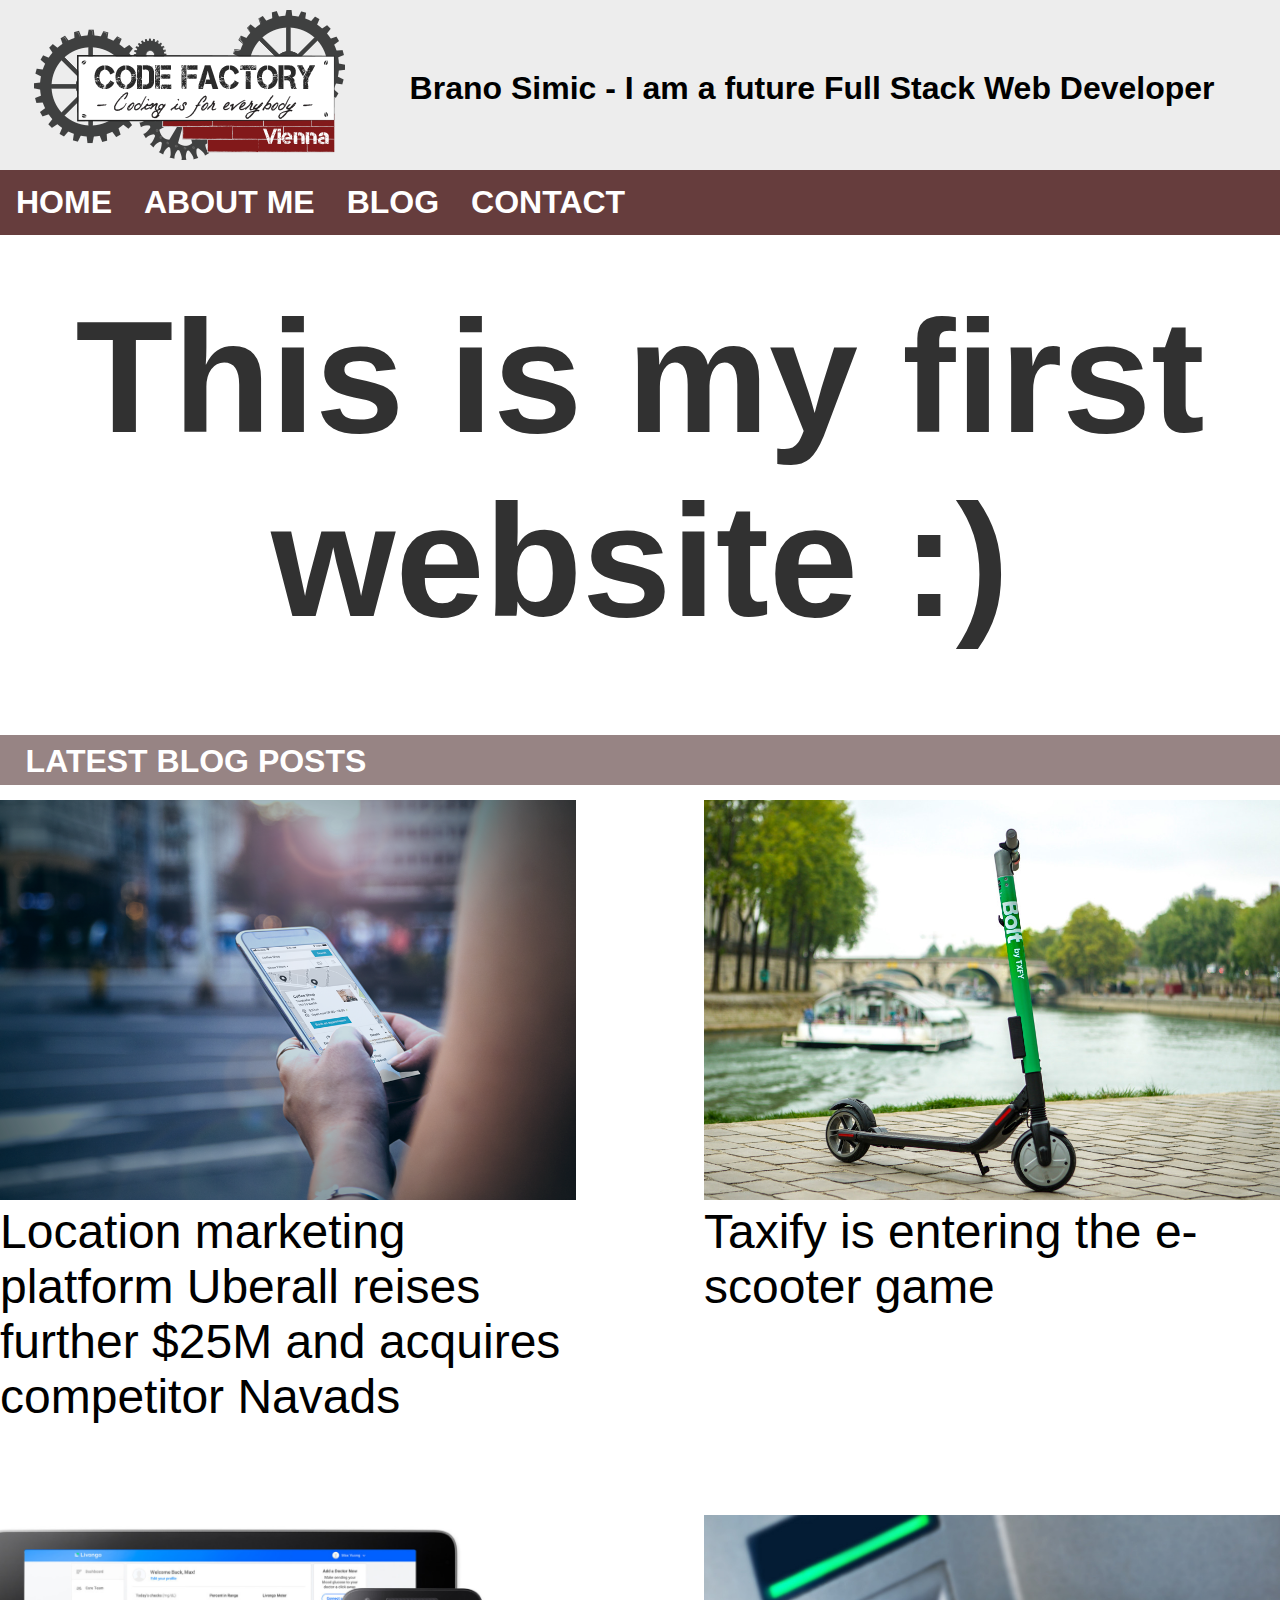
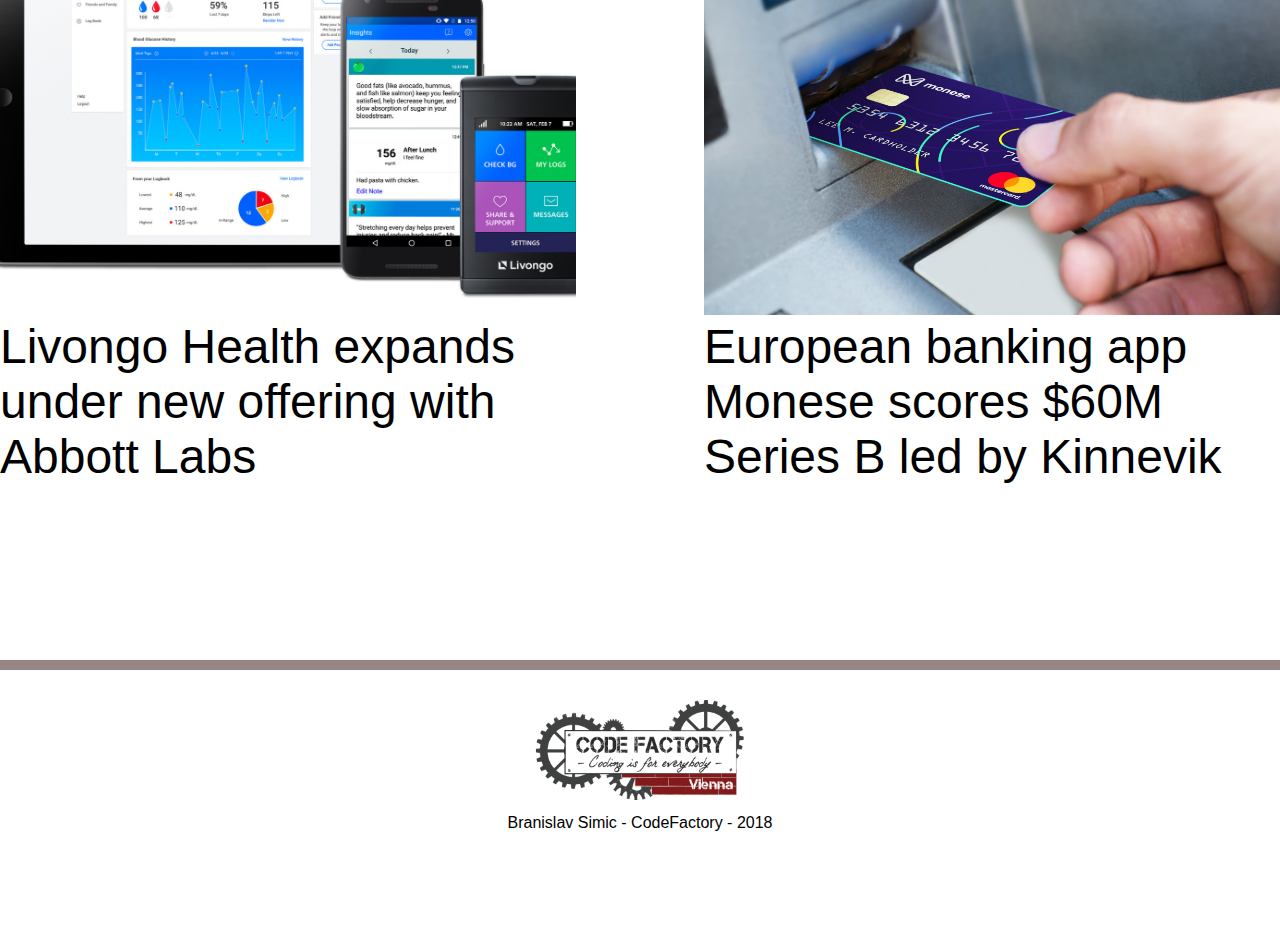
<file: index.html>
<!DOCTYPE html>
<html>
<!-- HEAD -->
<head>
	<!-- Page title -->
	<title>My First CodeReview :)</title>
	<!-- Link to External Stylesheet on the path: css/style.css -->
	<link rel="stylesheet" type="text/css" href="css/style.css">
</head>
<!-- END HEAD -->

<!-- BODY -->
<body>

	<!-- HEADER -->
	<header>
		<div id="logo">
			<img alt="CodeFactory" src="img/codefactory-vienna-logo.png">
		</div>
		<div id="header-text">
			<h3>Brano Simic - I am a future Full Stack Web Developer</h3>
		</div>	
	</header>
	<!-- END HEADER -->

	<!-- NAVIGATION -->
	<nav>
	    <ul>
	      <li><a class="active" href="index.html">Home</a></li>
	      <li><a href="about.html">About me</a></li>
	      <li><a href="blog.html">Blog</a></li>
	      <li><a href="contact.html">Contact</a></li>
	    </ul>
	</nav>
	<!-- END NAVIGATION -->

	<!-- MAIN -->
	<main>
		<div id="hero">
			<h1>This is my first <br> website :)</h1>
		</div>
		<div class="main-title">latest blog posts</div>


		<div class="row">
			<div class="left-article">
				<img class="image-article" alt="Phone" src="img/Phone.png">
				<div class="title">Location marketing platform Uberall reises further $25M and acquires competitor Navads</div>
			</div>
			<div class="right-article">
				<img class="image-article" alt="Taxify" src="img/Taxify-Scooters.jpg">
				<div class="title">Taxify is entering the e-scooter game</div>
			</div>
		</div>

		<div class="row">
			<div class="left-article">
				<img class="image-article" alt="Livongo" src="img/Devices.jpg">
				<div class="title">Livongo Health expands under new offering with Abbott Labs</div>
			</div>
			<div class="right-article">
				<img class="image-article" src="img/Debit_card_ATM.jpg">
				<div class="title">European banking app Monese scores $60M Series B led by Kinnevik</div>
			</div>
		</div>
		
	</main>
	<!-- END MAIN -->

	<!-- FOOTER -->
	<footer>
		<div class="line"></div>
		
		<div class="fo">
		<img class="finito" alt="CodeFactory" src="img/codefactory-vienna-logo.png">

		<p class="jea">Branislav Simic - CodeFactory - 2018</p>

		</div>
		
	</footer>
	<!-- END FOOTER -->

</body>
<!-- END BODY -->

</html>
</file>
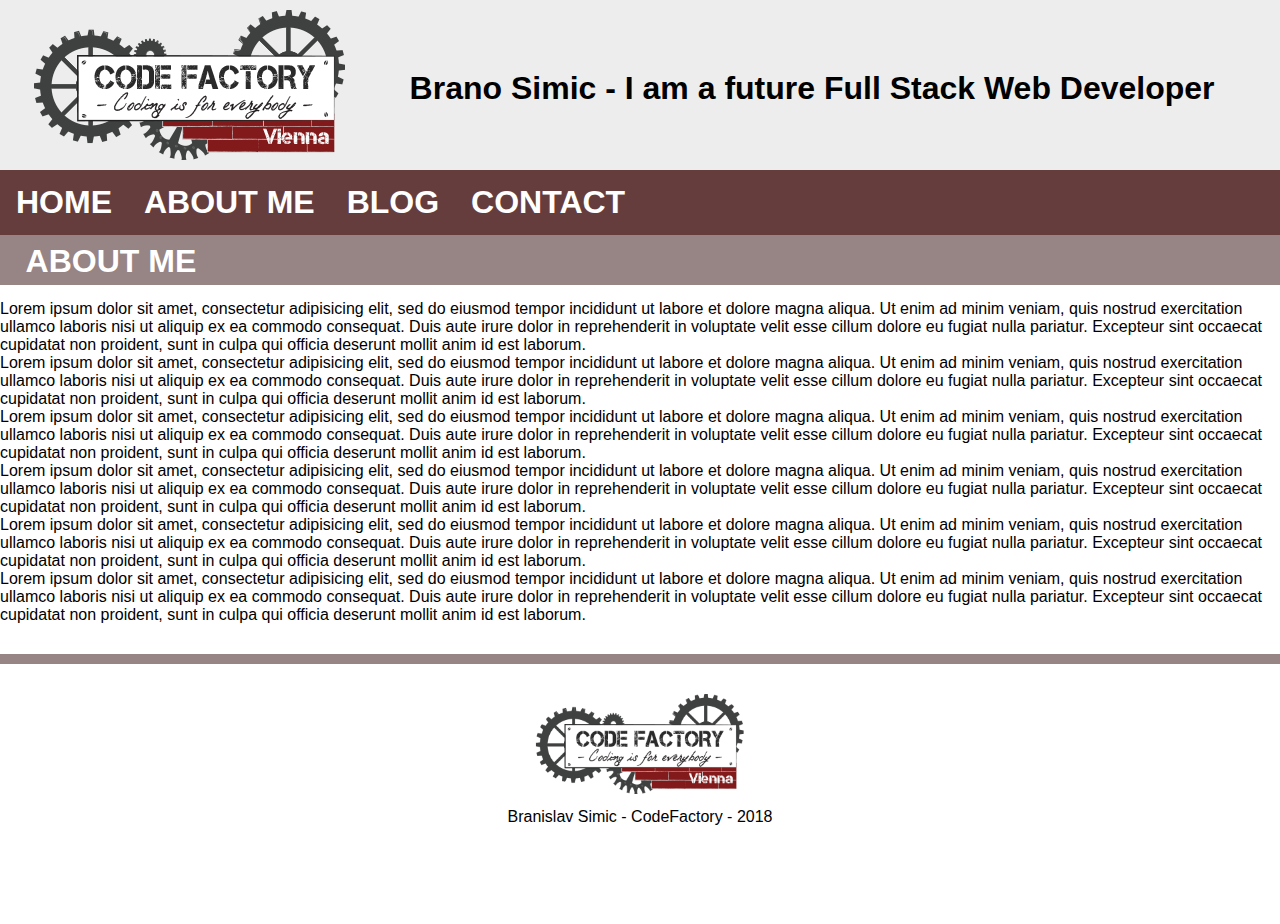
<file: about.html>
<!DOCTYPE html>
<html>
<!-- HEAD -->
<head>
	<!-- Page title -->
	<title>My First CodeReview :)</title>
	<!-- Link to External Stylesheet on the path: css/style.css -->
	<link rel="stylesheet" type="text/css" href="css/style.css">
</head>
<!-- END HEAD -->

<!-- BODY -->
<body>

	<!-- HEADER -->
	<header>
		<div id="logo">
			<img alt="CodeFactory" src="img/codefactory-vienna-logo.png">
		</div>
		<div id="header-text">
			<h3>Brano Simic - I am a future Full Stack Web Developer</h3>
		</div>	
	</header>
	<!-- END HEADER -->

	<!-- NAVIGATION -->
	<nav>
	    <ul>
	      <li><a class="active" href="index.html">Home</a></li>
	      <li><a href="about.html">About me</a></li>
	      <li><a href="blog.html">Blog</a></li>
	      <li><a href="contact.html">Contact</a></li>
	    </ul>
	</nav>
	<!-- END NAVIGATION -->

	<!-- MAIN -->
	<main>
		
		<div class="main-title">About me</div>


		<div class="row">
			
				<p> Lorem ipsum dolor sit amet, consectetur adipisicing elit, sed do eiusmod
				tempor incididunt ut labore et dolore magna aliqua. Ut enim ad minim veniam,
				quis nostrud exercitation ullamco laboris nisi ut aliquip ex ea commodo
				consequat. Duis aute irure dolor in reprehenderit in voluptate velit esse
				cillum dolore eu fugiat nulla pariatur. Excepteur sint occaecat cupidatat non
				proident, sunt in culpa qui officia deserunt mollit anim id est laborum.</p>

				<p> Lorem ipsum dolor sit amet, consectetur adipisicing elit, sed do eiusmod
				tempor incididunt ut labore et dolore magna aliqua. Ut enim ad minim veniam,
				quis nostrud exercitation ullamco laboris nisi ut aliquip ex ea commodo
				consequat. Duis aute irure dolor in reprehenderit in voluptate velit esse
				cillum dolore eu fugiat nulla pariatur. Excepteur sint occaecat cupidatat non
				proident, sunt in culpa qui officia deserunt mollit anim id est laborum.</p>	


				<p> Lorem ipsum dolor sit amet, consectetur adipisicing elit, sed do eiusmod
				tempor incididunt ut labore et dolore magna aliqua. Ut enim ad minim veniam,
				quis nostrud exercitation ullamco laboris nisi ut aliquip ex ea commodo
				consequat. Duis aute irure dolor in reprehenderit in voluptate velit esse
				cillum dolore eu fugiat nulla pariatur. Excepteur sint occaecat cupidatat non
				proident, sunt in culpa qui officia deserunt mollit anim id est laborum.</p>

				<p> Lorem ipsum dolor sit amet, consectetur adipisicing elit, sed do eiusmod
				tempor incididunt ut labore et dolore magna aliqua. Ut enim ad minim veniam,
				quis nostrud exercitation ullamco laboris nisi ut aliquip ex ea commodo
				consequat. Duis aute irure dolor in reprehenderit in voluptate velit esse
				cillum dolore eu fugiat nulla pariatur. Excepteur sint occaecat cupidatat non
				proident, sunt in culpa qui officia deserunt mollit anim id est laborum.</p>

				<p> Lorem ipsum dolor sit amet, consectetur adipisicing elit, sed do eiusmod
				tempor incididunt ut labore et dolore magna aliqua. Ut enim ad minim veniam,
				quis nostrud exercitation ullamco laboris nisi ut aliquip ex ea commodo
				consequat. Duis aute irure dolor in reprehenderit in voluptate velit esse
				cillum dolore eu fugiat nulla pariatur. Excepteur sint occaecat cupidatat non
				proident, sunt in culpa qui officia deserunt mollit anim id est laborum.</p>	


				<p> Lorem ipsum dolor sit amet, consectetur adipisicing elit, sed do eiusmod
				tempor incididunt ut labore et dolore magna aliqua. Ut enim ad minim veniam,
				quis nostrud exercitation ullamco laboris nisi ut aliquip ex ea commodo
				consequat. Duis aute irure dolor in reprehenderit in voluptate velit esse
				cillum dolore eu fugiat nulla pariatur. Excepteur sint occaecat cupidatat non
				proident, sunt in culpa qui officia deserunt mollit anim id est laborum.</p>	
	

		</div>

		
	</main>
	<!-- END MAIN -->

	<!-- FOOTER -->
	<footer>
		<div class="line"></div>
		
		<div class="fo">
		<img class="finito" alt="CodeFactory" src="img/codefactory-vienna-logo.png">

		<p class="jea">Branislav Simic - CodeFactory - 2018</p>

		</div>
		
	</footer>
	<!-- END FOOTER -->

</body>
<!-- END BODY -->

</html>
</file>
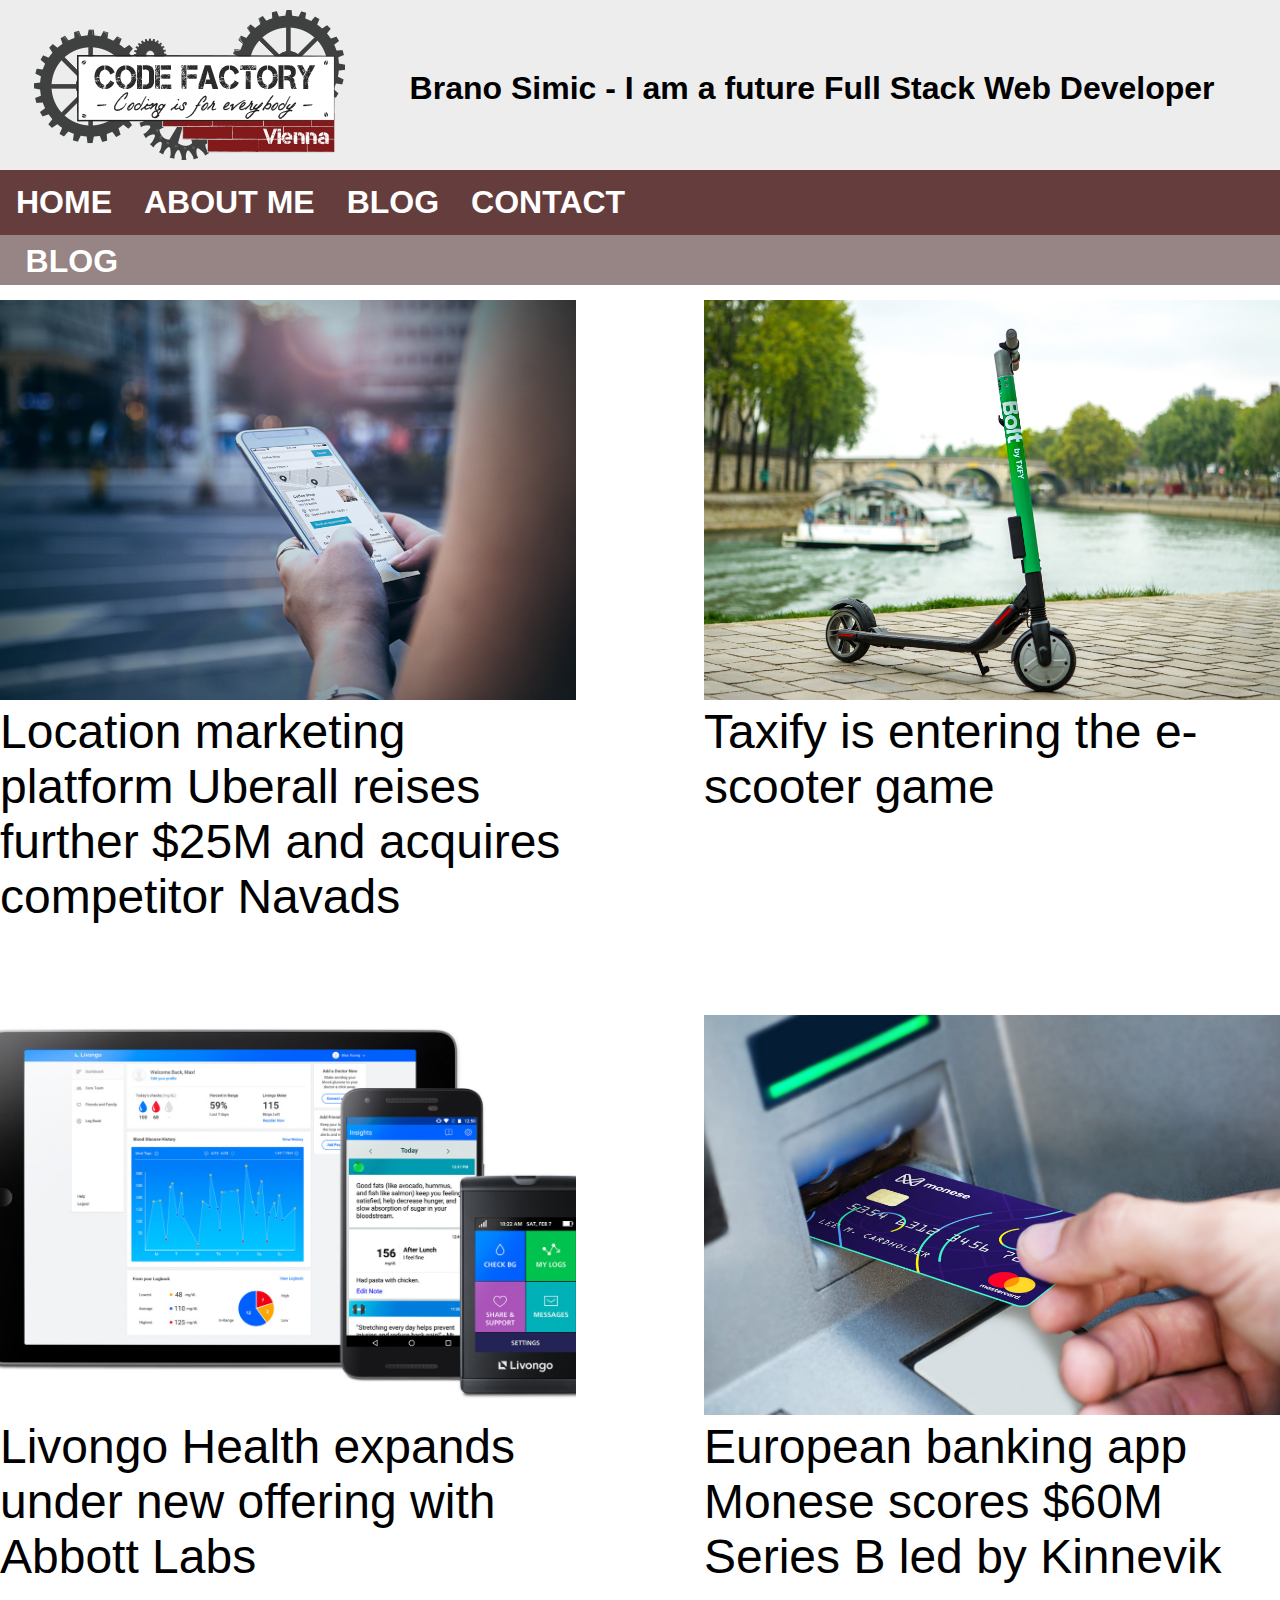
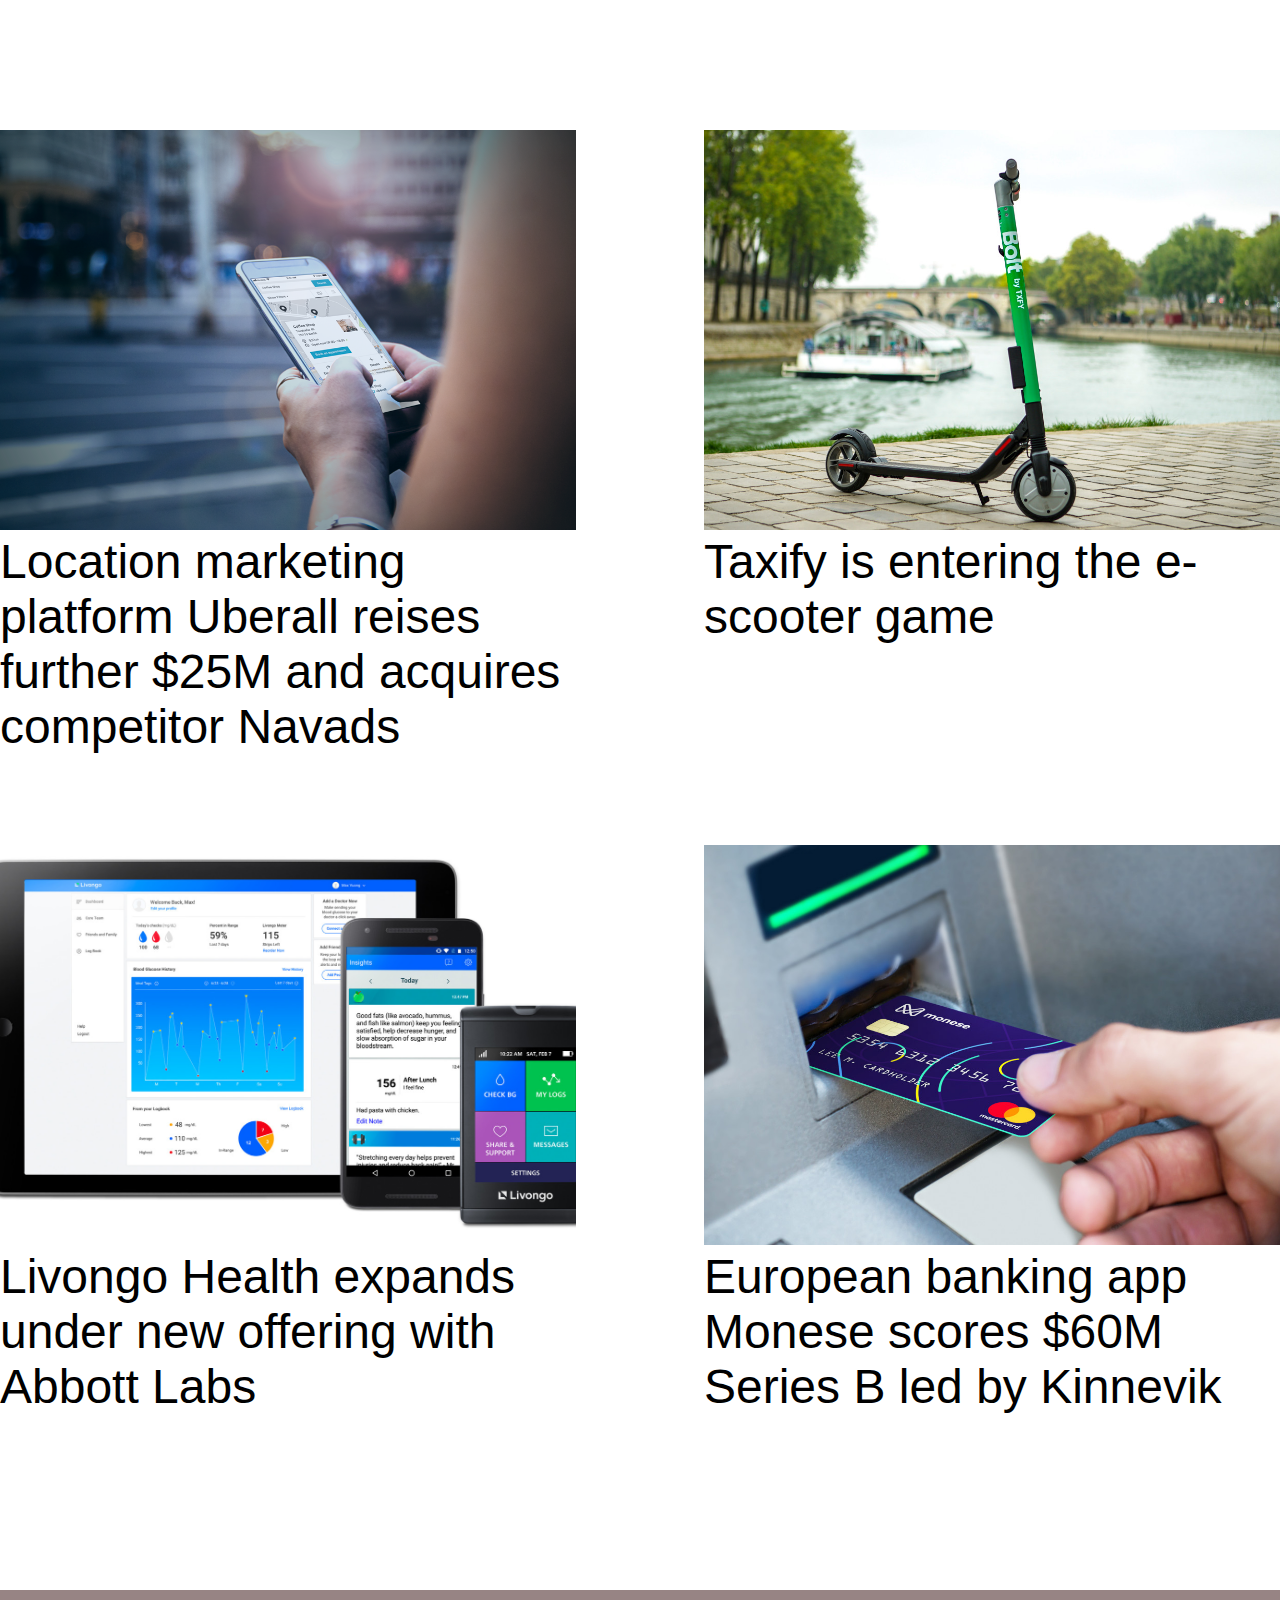
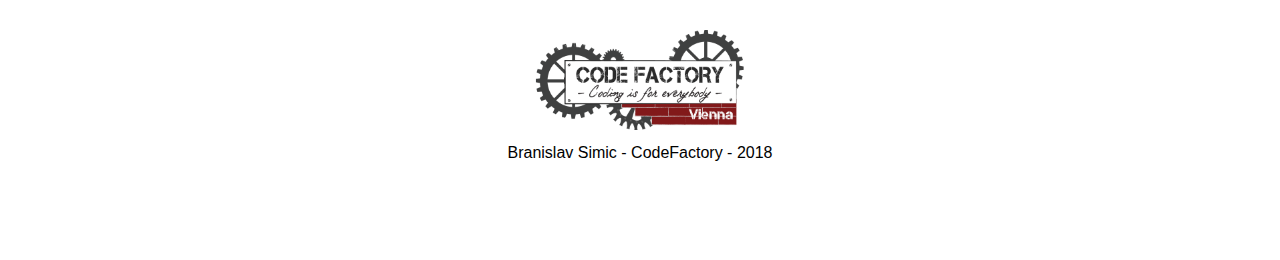
<file: blog.html>
<!DOCTYPE html>
<html>
<!-- HEAD -->
<head>
	<!-- Page title -->
	<title>My First CodeReview :)</title>
	<!-- Link to External Stylesheet on the path: css/style.css -->
	<link rel="stylesheet" type="text/css" href="css/style.css">
</head>
<!-- END HEAD -->

<!-- BODY -->
<body>

	<!-- HEADER -->
	<header>
		<div id="logo">
			<img alt="CodeFactory" src="img/codefactory-vienna-logo.png">
		</div>
		<div id="header-text">
			<h3>Brano Simic - I am a future Full Stack Web Developer</h3>
		</div>	
	</header>
	<!-- END HEADER -->

	<!-- NAVIGATION -->
	<nav>
	    <ul>
	      <li><a class="active" href="index.html">Home</a></li>
	      <li><a href="about.html">About me</a></li>
	      <li><a href="blog.html">Blog</a></li>
	      <li><a href="contact.html">Contact</a></li>
	    </ul>
	</nav>
	<!-- END NAVIGATION -->

	<!-- MAIN -->
	<main>
		<div class="main-title">Blog</div>


		<div class="row">
			<div class="left-article">
				<img class="image-article" alt="Phone" src="img/Phone.png">
				<div class="title">Location marketing platform Uberall reises further $25M and acquires competitor Navads</div>
			</div>
			<div class="right-article">
				<img class="image-article" alt="Taxify" src="img/Taxify-Scooters.jpg">
				<div class="title">Taxify is entering the e-scooter game</div>
			</div>
		</div>

		<div class="row">
			<div class="left-article">
				<img class="image-article" alt="Livongo" src="img/Devices.jpg">
				<div class="title">Livongo Health expands under new offering with Abbott Labs</div>
			</div>
			<div class="right-article">
				<img class="image-article" src="img/Debit_card_ATM.jpg">
				<div class="title">European banking app Monese scores $60M Series B led by Kinnevik</div>
			</div>
		</div>

		<div class="row">
			<div class="left-article">
				<img class="image-article" alt="Phone" src="img/Phone.png">
				<div class="title">Location marketing platform Uberall reises further $25M and acquires competitor Navads</div>
			</div>
			<div class="right-article">
				<img class="image-article" alt="Taxify" src="img/Taxify-Scooters.jpg">
				<div class="title">Taxify is entering the e-scooter game</div>
			</div>
		</div>

		<div class="row">
			<div class="left-article">
				<img class="image-article" alt="Livongo" src="img/Devices.jpg">
				<div class="title">Livongo Health expands under new offering with Abbott Labs</div>
			</div>
			<div class="right-article">
				<img class="image-article" src="img/Debit_card_ATM.jpg">
				<div class="title">European banking app Monese scores $60M Series B led by Kinnevik</div>
			</div>
		</div>
		
	</main>
	<!-- END MAIN -->

	<!-- FOOTER -->
	<footer>
		<div class="line"></div>
		
		<div class="fo">
		<img class="finito" alt="CodeFactory" src="img/codefactory-vienna-logo.png">

		<p class="jea">Branislav Simic - CodeFactory - 2018</p>

		</div>
		
	</footer>
	<!-- END FOOTER -->

</body>
<!-- END BODY -->

</html>
</file>
<file: css/style.css>
/**************
===================

Author: Brano Simic;
Project: CodeReview 1;
Date: 13.09.2019;
Version: 1.0;

Contents:
1. HEADER;
2. NAVIGATION;
3. MAIN / HERO / BLOG POSTS;
4. FOOTER;

===================
**************/

/* (*) - CSS reset - all elements to have zero margins, 
and zero padding to look the same in all browsers  */
* {
	margin:0;
	padding:0;
	font-family: Arial, sans-serif; /* Default font-family for this project */
	box-sizing: border-box;
}

/*********===== 1. HEADER *********=====*/
header {
	width: 100%;
	height: 170px;
	display: block;
	background-color: #EDEDED;
}

#logo {
	float: left;
	width: 30%;
	height: 170px;
}

#logo img {
	margin-left: -30px;
	margin-top: 10px;
	height: 150px;

}

#header-text {
	float: right;
	width: 68%;
	height: 170px;
}

#header-text h3 {
	text-align: left;
	margin-top: 70px;
	font-size: 2em;
}
/*********===== END 1. HEADER *********=====*/



/*********===== 2. NAVIGATION *********=====*/
nav {
	display: block;
	width: 100%;
}

 ul {
        list-style-type: none;
        margin: 0; /*sets all the margin properties*/
        padding: 0; /*used to generate space around content*/
        overflow: hidden; /*whether to clip content or to add scrollbars */
        background-color: #663D3D;
        top: 0.5em;
        width: 100%;
      }

li {
        float: left;
}

li a {
        display: block;
        color: white;
        text-align: center;
        font-size:2em;
        padding: 14px 16px;
        text-decoration: none;
        text-transform: uppercase;
        font-weight: bold;
}
/*********===== END 2. NAVIGATION *********=====*/



/*********===== 3. MAIN / HERO / BLOG POSTS; *********=====*/
main {
	float: left;
	width: 100%;
	/*background-color:orange;*/
}

#hero {
	width: 100%;
	height: 500px;
	background-color: #FFFFFF;
}

#hero h1 { /* targets only h1 tag in the hero section */
	text-align: center;
	font-size: 10em;
	padding-top: 50px;
	color: #313131;
}

.main-title {
	width: 100%;
	height: 50px;
	background-color: #978484;
	font-size: 2em;
	text-transform: uppercase;
	font-weight: 600;
	color: white;
	padding-left: 2%;
	padding-top: 8px;
}

.row {
	display: block;
	margin-top: 15px;
}

.left-article {
	float: left;
	width: 45%;
	height: 700px;
	/*background-color: green;*/
	margin-bottom: 15px;
}
.right-article {
	float: right;
	width: 45%;
	height: 700px;
	/*background-color: green;*/
	margin-bottom: 15px;
}

.image-article{
	width:100%;
    height: 400px;
    object-fit: cover; /* Scales images to keep the image ratio because images have diffrent resolution */
}

.title {
	font-size: 3em;
}
/*********===== END 3. MAIN / BLOG POSTS; *********=====*/



/*********===== 4. FOOTER; *********=====*/
footer {
	float: left;
	width: 100%;
	height: 300px;
	/*background-color: red;*/
}

footer .line {
	display: block;
	width: 100%;
	height: 10px;
	background-color: #978484;
	margin-top: 30px;
}

.finito{

	height: 100px;
}
.fo{
	margin-top: 30px;
	text-align: center;
}

.jea{
	margin-top: 10px;
	margin-bottom: 20px;
}



/*********===== END 4. FOOTER; *********=====*/
</file>
